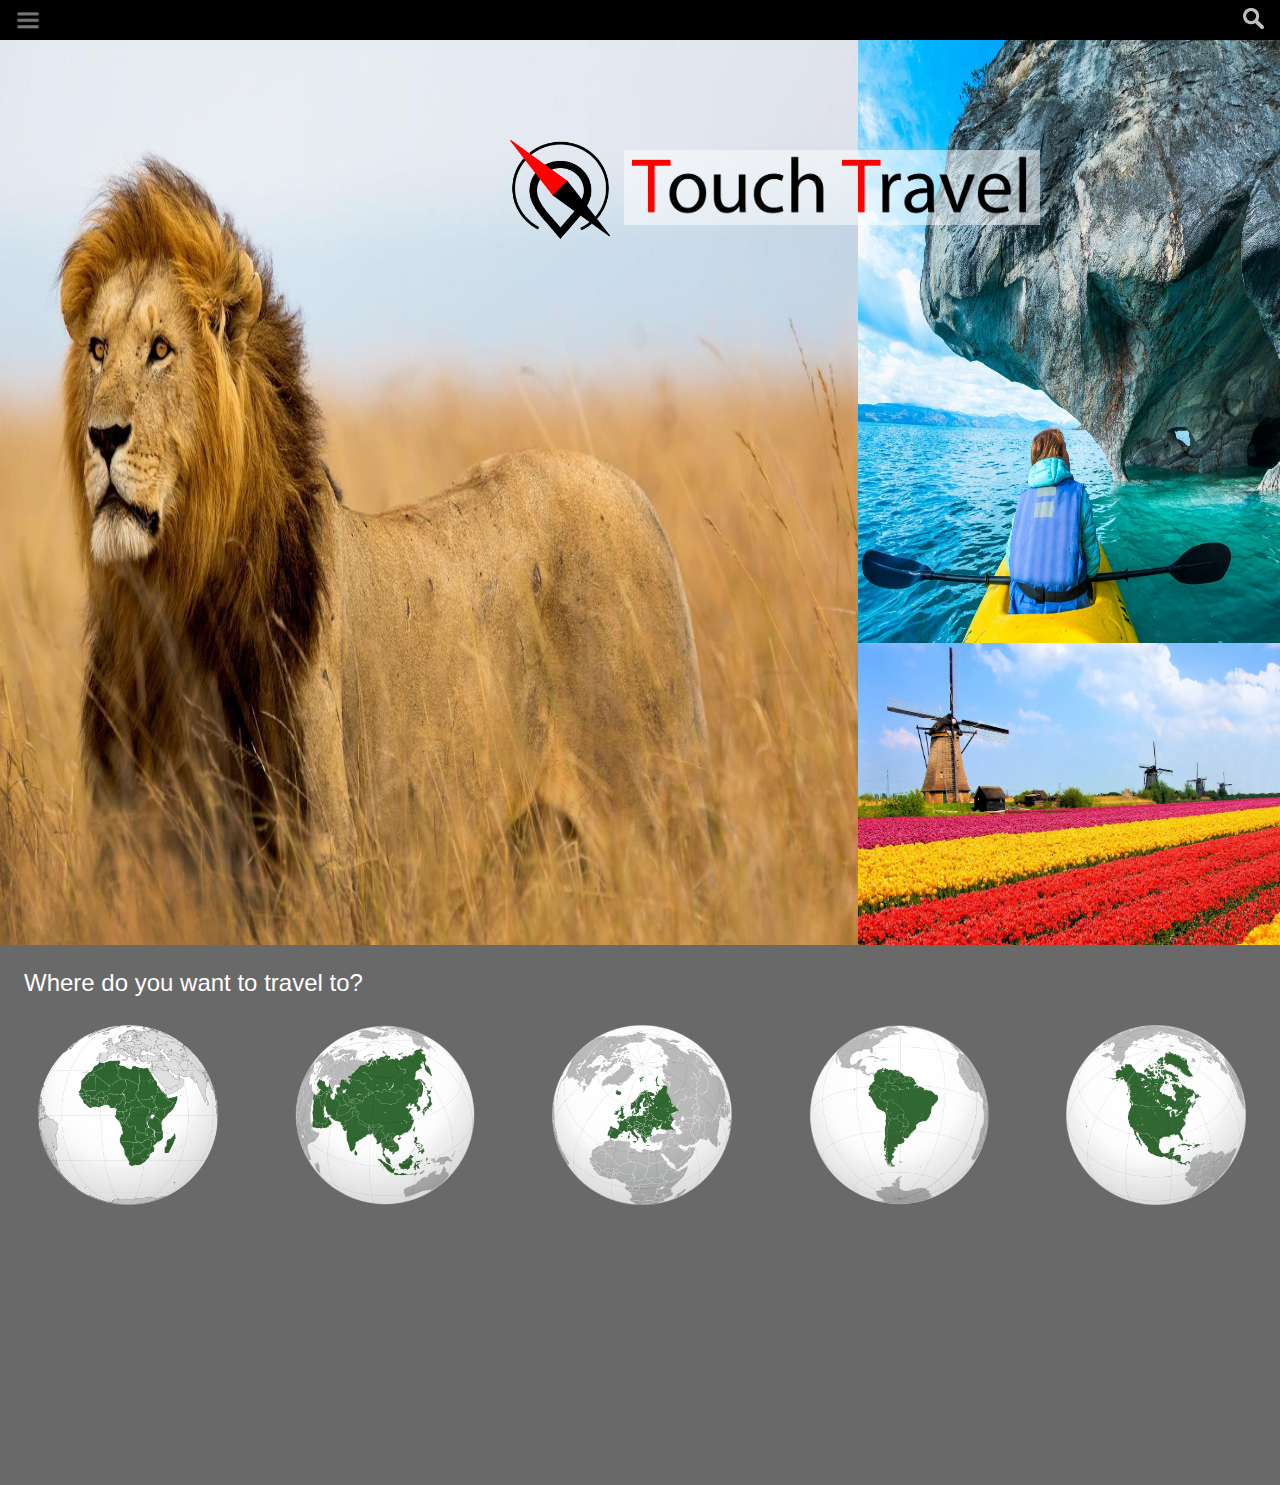
<file: Index.html>
<!DOCTYPE html>
<html lang="en">
  <head>
    <link rel="stylesheet" type="text/css" href="style.css" />
    <meta charset="UTF-8" />
    <meta http-equiv="X-UA-Compatible" content="IE=edge" />
    <meta name="viewport" content="width=device-width, initial-scale=1.0" />
    <title>Touch Travel</title>
  </head>
  <body>
    
    <header>
      <img class="loop" src="search.png" alt="" />
      <div class="menu">
        <input id="menu-toggle" type="checkbox" />
        <label for="menu-toggle">
          <img
            class="menu-size"
            src="588a64e7d06f6719692a2d11.png"
            alt="menu"
          />
        </label>
        <ul class="menu-list">
          <a href="http://127.0.0.1:5500/destinations.html"
            ><li>OUR DESTINATIONS</li></a
          >
          <li>MY BOOKINGS</li>
          <li>ABOUT US</li>
          <li>CONTACTS</li>
        </ul>
      </div>
    </header>
    <img class="header" src="Text.png" alt="text" />
    <img class="logo" src="Logo Travel.png" alt="logo" />
    <img class="kenya" src="lion.jpg" alt="kenya safari"/>
    <img class="kayaking" src="kayaking.jpeg" alt="chile kayaking"/>
    <img class="netherlands" src="netherlands.webp" alt="netherlands"/>
    <div class="globes-background"></div>
    <p class="question">Where do you want to travel to?</p>
    
    <div class="globes">
      <img class="globes-size" src="africa.png" alt="africa"/>
      <img class="globes-size" src="asia.png" alt="asia"/>
      <img class="globes-size" src="europe.png" alt="europe"/>
      <img class="globes-size" src="south-america.png" alt="south america"/>
      <img class="globes-size" src="north-america.png" alt="north-america america"/>
    
</html>
</file>
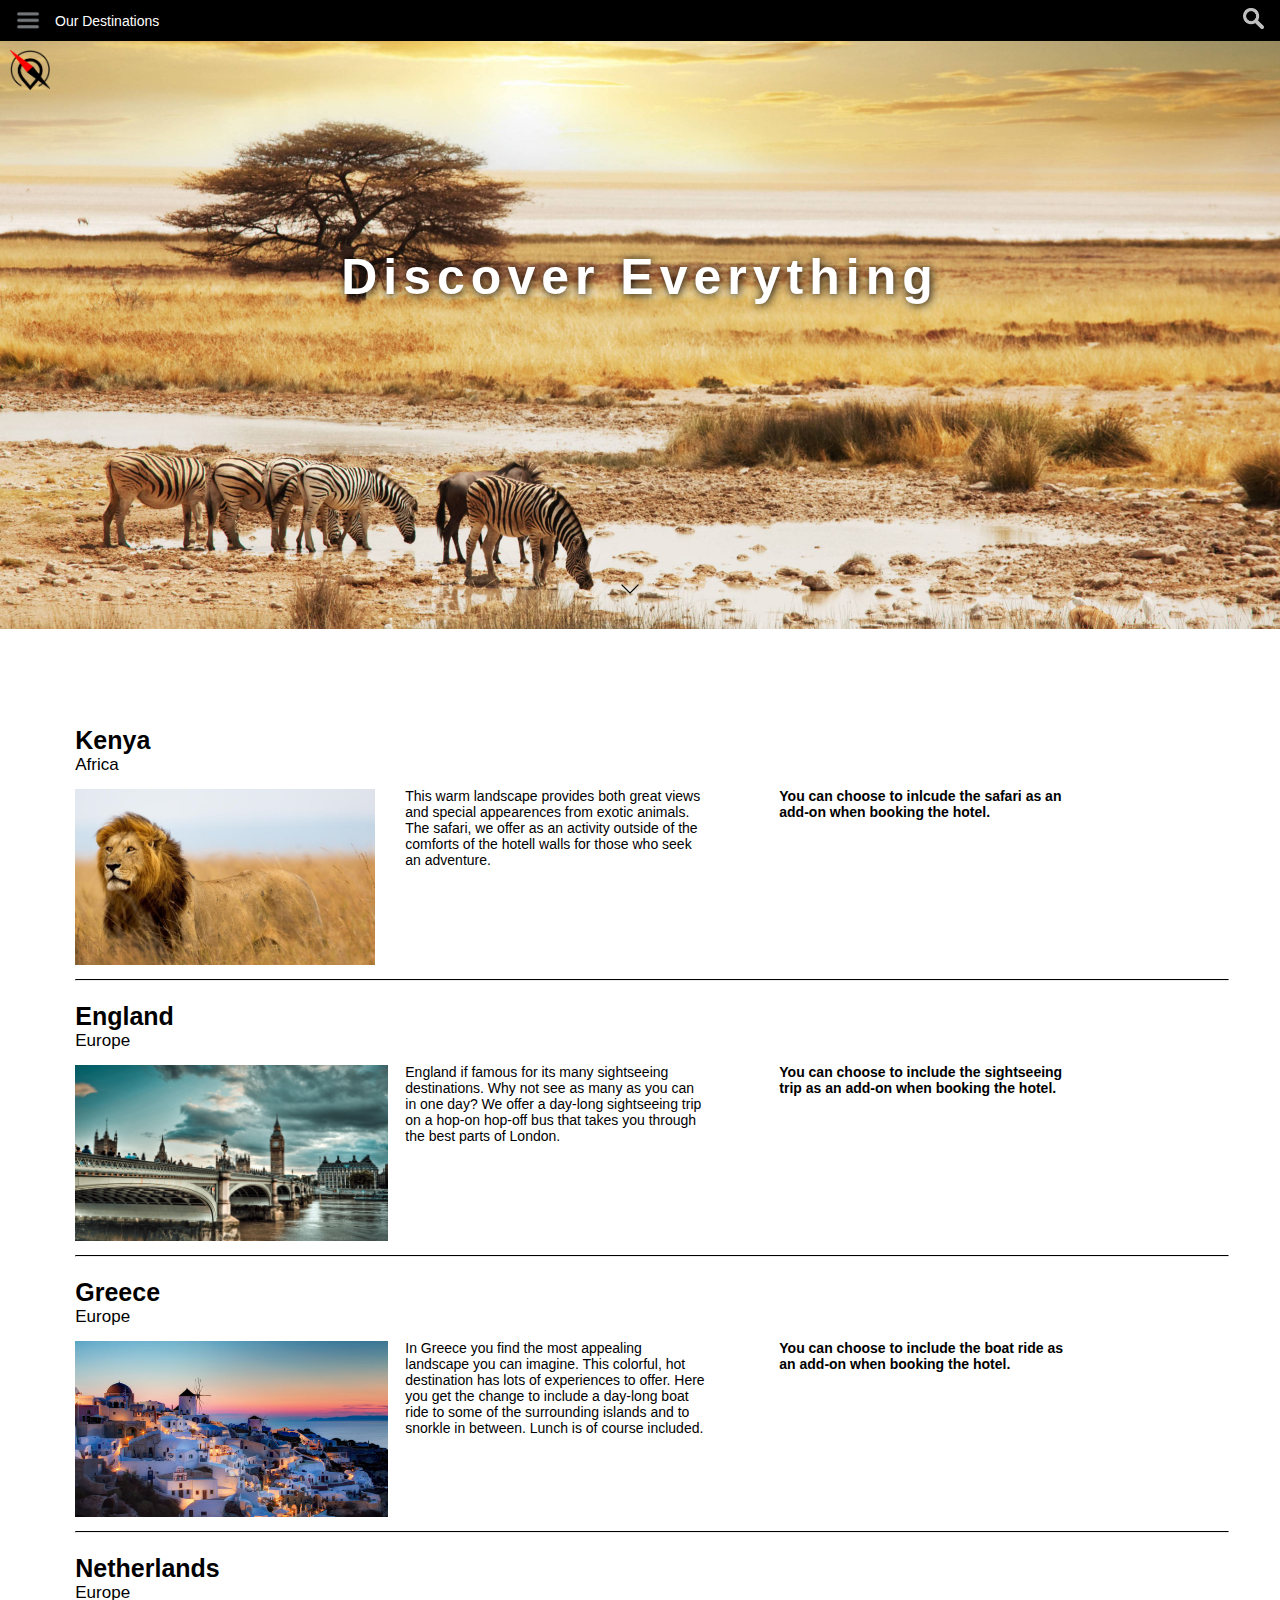
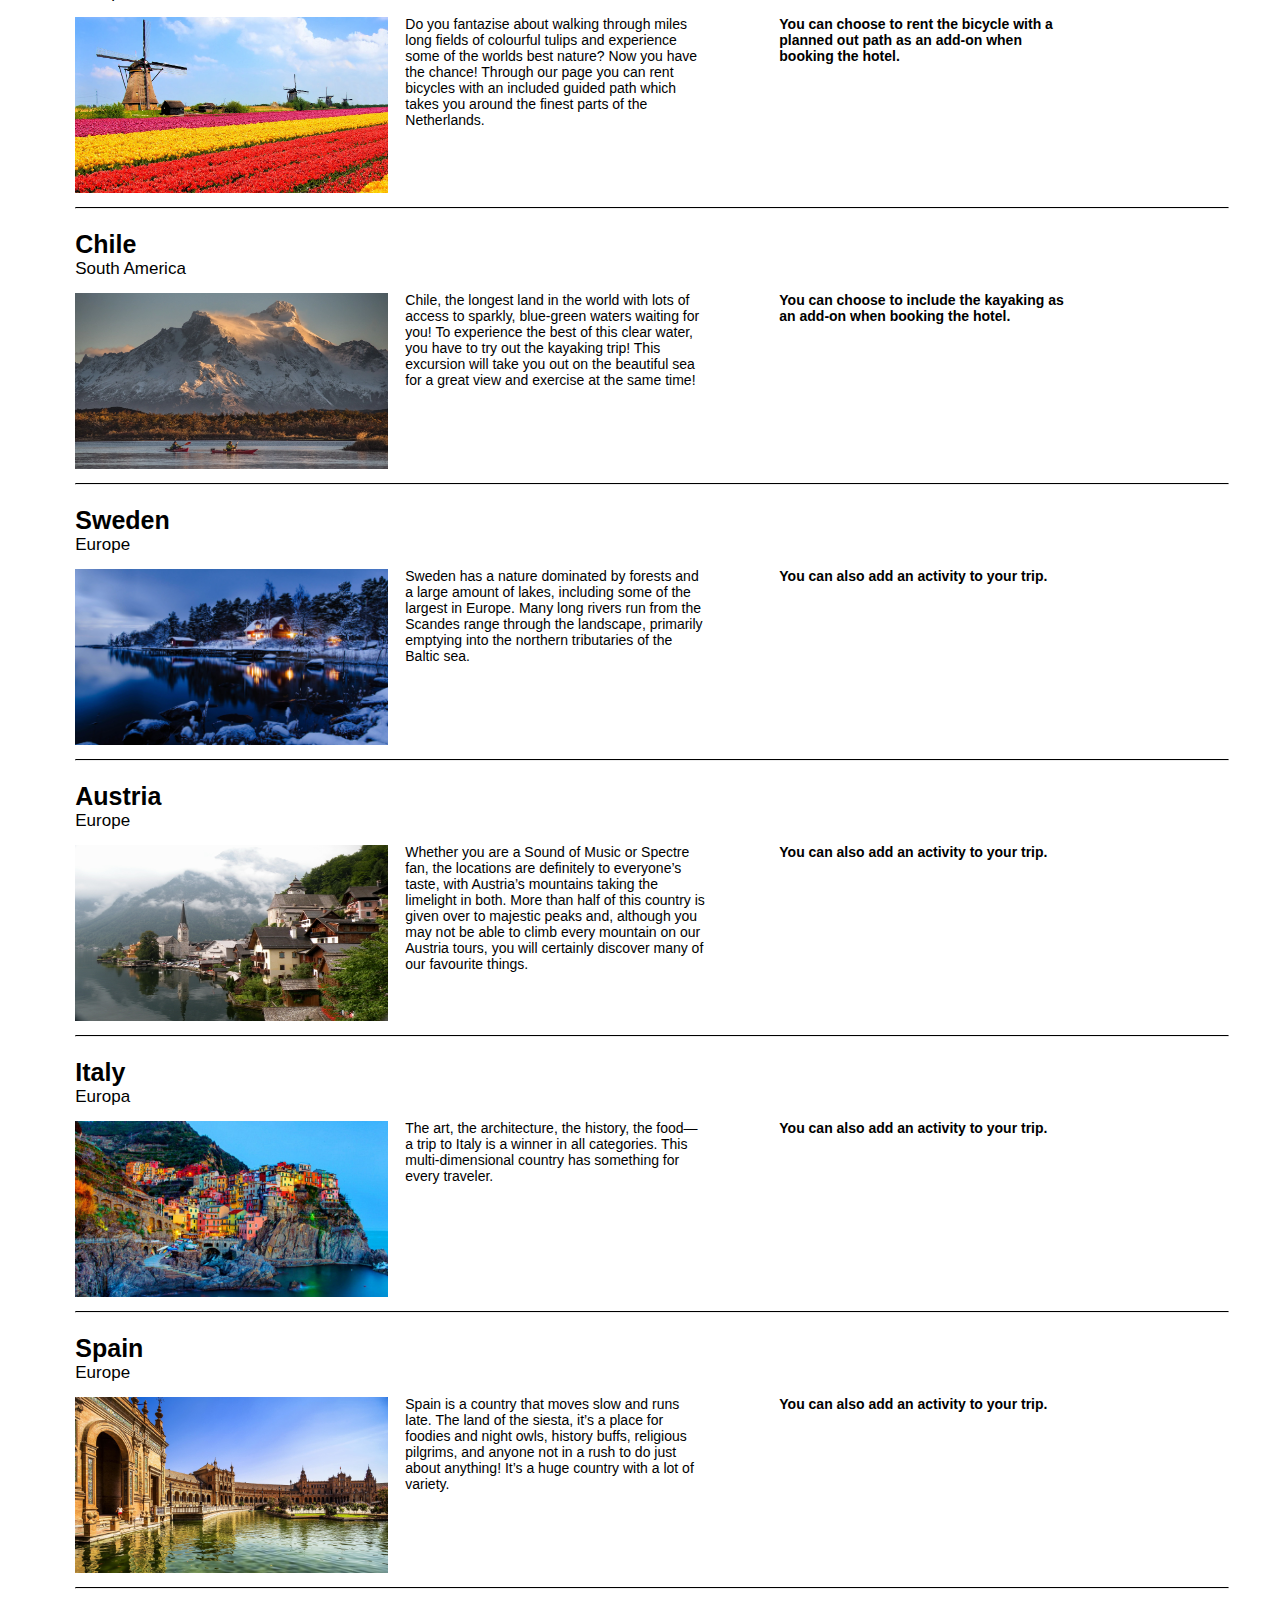
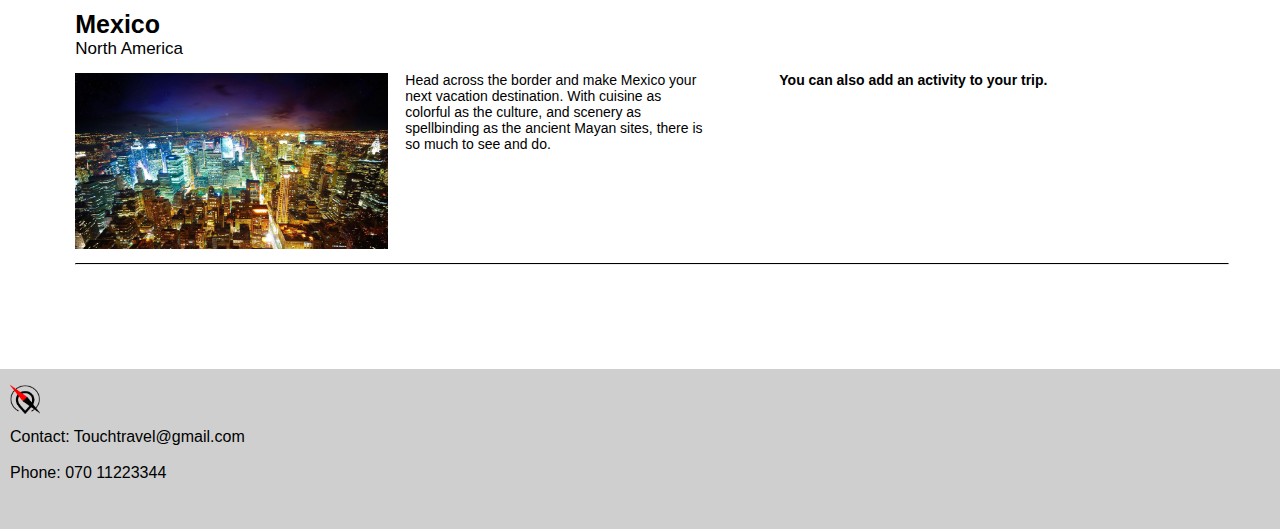
<file: destinations.html>
<!DOCTYPE html>
<html lang="en">
  <head>
    <link rel="stylesheet" href="destinationstyle.css" />
    <meta charset="UTF-8" />
    <meta http-equiv="X-UA-Compatible" content="IE=edge" />
    <meta name="viewport" content="width=device-width, initial-scale=1.0" />
    <title>Our Destinations</title>
  </head>
  <body class="body">
    <img class="logo" src="Logo Travel.png" alt="" />
    <header>
      <img class="loop" src="search.png" alt="" />
      <h2 class="headertext">Our Destinations</h2>
      <div class="menu">
        <input id="menu-toggle" type="checkbox" />
        <label for="menu-toggle">
          <img
            class="menu-size"
            src="588a64e7d06f6719692a2d11.png"
            alt="menu"
          />
        </label>
        <ul class="menu-list">
          <a href="http://127.0.0.1:5500/Index.html"><li>MAIN PAGE</li></a>
          <a href="http://127.0.0.1:5500/destinations.html"
            ><li>OUR DESTINATIONS</li></a
          >
          <li>MY BOOKINGS</li>
          <li>ABOUT US</li>
          <li>CONTACTS</li>
        </ul>
      </div>
    </header>
    <div class="discoverdiv">
      <h1 class="discover">Discover Everything</h1>
      <img class="bigimg" src="big.jpg" alt="big" />
    </div>
    <div class="arrow animated bounce" id="arrow"></div>
    <main class="Container">
      <div class="content">
        <div class="images">
          <img class="kenyaimg" src="lion.jpg" alt="kenyaimg" />
          <img class="englandimg" src="wp2244497.jpg" alt="" />
          <img class="greeceimg" src="greece 2.jpg" alt="" />
          <img class="netherlandsimg" src="netherlands.webp" alt="" />
          <img
            class="chileimg"
            src="KayakSerrano (14 of 1)_resultado.webp"
            alt=""
          />
          <img class="swedenimg" src="sweden 1.jpg" alt="" />
          <img class="austriaimg" src="austria 1.jpg" alt="" />
          <img class="italyimg" src="italy 1.jpg" alt="" />
          <img class="spainimg" src="5513571.jpg" alt="" />
          <img class="mexicoimg" src="mexico.jpg" alt="" />
        </div>
        <div class="lines">
          <hr class="line1" />
          <hr class="line2" />
          <hr class="line3" />
          <hr class="line4" />
          <hr class="line5" />
          <hr class="line6" />
          <hr class="line7" />
          <hr class="line8" />
          <hr class="line9" />
          <hr class="line10" />
        </div>
        <div class="headlines">
          <div class="l1">
            <h1 class="kenyatext">Kenya</h1>
            <h2 class="africa">Africa</h2>
          </div>
          <div class="l2">
            <h1 class="kenyatext">England</h1>
            <h2 class="africa">Europe</h2>
          </div>
          <div class="l3">
            <h1 class="kenyatext">Greece</h1>
            <h2 class="africa">Europe</h2>
          </div>
          <div class="l4">
            <h1 class="kenyatext">Netherlands</h1>
            <h2 class="africa">Europe</h2>
          </div>
          <div class="l5">
            <h1 class="kenyatext">Chile</h1>
            <h2 class="africa">South America</h2>
          </div>
          <div class="l6">
            <h1 class="kenyatext">Sweden</h1>
            <h2 class="africa">Europe</h2>
          </div>
          <div class="l7">
            <h1 class="kenyatext">Austria</h1>
            <h2 class="africa">Europe</h2>
          </div>
          <div class="l8">
            <h1 class="kenyatext">Italy</h1>
            <h2 class="africa">Europa</h2>
          </div>
          <div class="l9">
            <h1 class="kenyatext">Spain</h1>
            <h2 class="africa">Europe</h2>
          </div>
          <div class="l10">
            <h1 class="kenyatext">Mexico</h1>
            <h2 class="africa">North America</h2>
          </div>
        </div>
        <div class="kenyainfo">
          <div class="info1">
            <p>
              This warm landscape provides both great views and special
              appearences from exotic animals. The safari, we offer as an
              activity outside of the comforts of the hotell walls for those who
              seek an adventure.
            </p>
          </div>
          <div class="info2">
            <p>
              England if famous for its many sightseeing destinations. Why not
              see as many as you can in one day? We offer a day-long sightseeing
              trip on a hop-on hop-off bus that takes you through the best parts
              of London.
            </p>
          </div>
          <div class="info3">
            <p>
              In Greece you find the most appealing landscape you can imagine.
              This colorful, hot destination has lots of experiences to offer.
              Here you get the change to include a day-long boat ride to some of
              the surrounding islands and to snorkle in between. Lunch is of
              course included.
            </p>
          </div>
          <div class="info4">
            <p>
              Do you fantazise about walking through miles long fields of
              colourful tulips and experience some of the worlds best nature?
              Now you have the chance! Through our page you can rent bicycles
              with an included guided path which takes you around the finest
              parts of the Netherlands.
            </p>
          </div>
          <div class="info5">
            <p>
              Chile, the longest land in the world with lots of access to
              sparkly, blue-green waters waiting for you! To experience the best
              of this clear water, you have to try out the kayaking trip! This
              excursion will take you out on the beautiful sea for a great view
              and exercise at the same time!
            </p>
          </div>
          <div class="info6">
            <p>
              Sweden has a nature dominated by forests and a large amount of
              lakes, including some of the largest in Europe. Many long rivers
              run from the Scandes range through the landscape, primarily
              emptying into the northern tributaries of the Baltic sea.
            </p>
          </div>
          <div class="info7">
            <p>
              Whether you are a Sound of Music or Spectre fan, the locations are
              definitely to everyone’s taste, with Austria’s mountains taking
              the limelight in both. More than half of this country is given
              over to majestic peaks and, although you may not be able to climb
              every mountain on our Austria tours, you will certainly discover
              many of our favourite things.
            </p>
          </div>
          <div class="info8">
            <p>
              The art, the architecture, the history, the food—a trip to Italy
              is a winner in all categories. This multi-dimensional country has
              something for every traveler.
            </p>
          </div>
          <div class="info9">
            <p>
              Spain is a country that moves slow and runs late. The land of the
              siesta, it’s a place for foodies and night owls, history buffs,
              religious pilgrims, and anyone not in a rush to do just about
              anything! It’s a huge country with a lot of variety.
            </p>
          </div>
          <div class="info10">
            <p>
              Head across the border and make Mexico your next vacation
              destination. With cuisine as colorful as the culture, and scenery
              as spellbinding as the ancient Mayan sites, there is so much to
              see and do.
            </p>
          </div>
          <div class="kenyainfo2">
            <div class="choose1">
              <p>
                You can choose to inlcude the safari as an add-on when booking
                the hotel.
              </p>
            </div>
            <div class="choose2">
              <p>
                You can choose to include the sightseeing trip as an add-on when
                booking the hotel.
              </p>
            </div>
            <div class="info3">
              <p>
                You can choose to include the boat ride as an add-on when
                booking the hotel.
              </p>
            </div>
            <div class="info4">
              <p>
                You can choose to rent the bicycle with a planned out path as an
                add-on when booking the hotel.
              </p>
            </div>
            <div class="info5">
              <p>
                You can choose to include the kayaking as an add-on when booking
                the hotel.
              </p>
            </div>
            <div class="info6">
              <p>You can also add an activity to your trip.</p>
            </div>
            <div class="info7">
              <p>You can also add an activity to your trip.</p>
            </div>
            <div class="info8">
              <p>You can also add an activity to your trip.</p>
            </div>
            <div class="info9">
              <p>You can also add an activity to your trip.</p>
            </div>
            <div class="info10">
              <p>You can also add an activity to your trip.</p>
            </div>
          </div>
        </div>
        <a class="kenya" href="Kenya.html"
          ><img class="blackboxlink" src="blackbox.png" alt="blackbox"
        /></a>
        <a class="kenya" href="Kenya.html"
          ><img class="blackkenya" src="blackkenya.png" alt="blackbox"
        /></a>

        <img class="blackengland" src="blackengland.png" alt="englandblack" />
        <img class="blackgreece" src="blackgreece.png" alt="blackgreece" />
        <img class="blacknetherlands" src="netherlandsblack.png" alt="" />
        <img class="blackchile" src="chileblack.png" alt="" />
        <img class="blacksweden" src="swedenblack.png" alt="" />
        <img class="blackaustria" src="austriablack.png" alt="" />
        <img class="blackitaly" src="italyblack.png" alt="" />
        <img class="blackspain" src="spainblack.png" alt="" />
        <img class="blackmexico" src="mexicoblack.png" alt="" />
      </div>
      <div class="footer">
        <p class="contact">
          <img class="logofooter" src="Logo Travel.png" alt="logofooter" />
          <br />
          Contact: Touchtravel@gmail.com <br />
          <br />
          Phone: 070 11223344
        </p>
      </div>
    </main>
  </body>
</html>
</file>
<file: style.css>
html {
  font-family: Arial, Helvetica, sans-serif;
}

body {
  margin: 0px;
  display: grid;
  grid-template-columns: 2fr 1fr;
  grid-template-rows: 40px 2fr 1fr 200px;
  grid-template-areas:
    "header header"
    "photo otherphoto"
    "photo thirdphoto"
    "footer footer";
}

header {
  background-color: black;
  grid-area: header;
  width: 100vw;
}

.loop {
  grid-area: header;
  position: absolute;
  width: 1.3rem;
  height: 1.3rem;
  margin-top: 0.5rem;
  margin-bottom: 0.3rem;
  right: 1rem;
}

.menu-size {
  width: 1.5rem;
  height: 1.5rem;
  margin-top: 0.5rem;
  margin-bottom: 0.3rem;
  margin-left: 1rem;
}

.menu-list {
  display: none;
  position: absolute;
  width: 33vw;
  height: 100vh;
  background-color: rgba(00, 00, 00, 0.9);
  color: white;
  padding: 0.5rem;
  left: 0px;
  line-height: 30pt;
  top: 24px;
  z-index: 1;
}

li {
  margin-left: 2.5rem;
}

#menu-toggle:checked ~ .menu-list {
  display: block;
}

#menu-toggle {
  display: none;
}

.kenya {
  grid-area: photo;
  height: 100.5vh;
  width: 67vw;
}

.kayaking {
  grid-area: otherphoto;
  height: 67vh;
  width: 33vw;
}

.netherlands {
  grid-area: thirdphoto;
  height: 33.5vh;
  width: 33vw;
}

.globes-background {
  background-color: dimgray;
  grid-area: footer;
  height: 60vh;
  width: 100vw;
}

.header {
  background-color: rgba(255, 255, 255, 0.5);
  width: 400px;
  position: absolute;
  right: 240px;
  top: 150px;
  padding-left: 0.5rem;
  padding-right: 0.5rem;
}

.logo {
  width: 100px;
  position: absolute;
  right: 670px;
  top: 140px;
}
.search {
  width: 35px;
  position: absolute;
  right: 10px;
}
.hamburger {
  width: 60px;
  position: absolute;
  left: 10px;
}

.question {
  grid-area: footer;
  margin-left: 1.5rem;
  font-size: 24px;
  color: rgb(255, 255, 255);
}

.globes-size {
  width: 180px;
  height: 180px;
}

/*.globes {
  display: flex;
  justify-content: space-around;
  grid-area: footer;
  margin-top: 7%;
}

.globes-names {
  display: flex;
  justify-content: space-around;
  grid-area: footer;
  margin-top: 23%;
  color: rgb(255, 255, 255);
  font-size: 24px;
  margin-left: 2%;
}*/

.globes {
  grid-area: footer;
  margin-top: 5rem;
  display: flex;
  justify-content: space-around;
}

.logo,
.header {
  animation: slide-in 2000ms;
  animation-delay: 500ms;
}

@keyframes slide-in {
  from {
    transform: translateY(-100%);
    opacity: 0.25;
  }
  to {
    transform: translateY(0%);
    opacity: 1;
  }
}

@media screen and (min-width: 771px) and (max-width: 1000px) {
  html {
    font-size: 12px;
  }

  .logo {
    left: 260px;
  }

  .header {
    left: 380px;
  }

  .globes-size {
    width: 130px;
    height: 130px;
  }

  /*.globes {
    display: flex;
    justify-content: space-around;
    grid-area: footer;
    margin-top: 8%;
  }
  
  .globes-names {
    display: flex;
    justify-content: space-around;
    grid-area: footer;
    margin-top: 22%;
    color: rgb(255, 255, 255);
    font-size: 20px;
    margin-left: 2%;
  }*/

  .question {
    font-size: 20px;
  }

  .globes-background {
    height: 45vh;
  }
}

@media screen and (min-width: 561px) and (max-width: 770px) {
  html {
    font-size: 12px;
  }

  body {
    display: grid;
    grid-template-columns: 1fr 2fr;
    grid-template-rows: 40px 2fr 1fr 0.5fr;
    grid-template-areas:
      "header header"
      "photo photo"
      "thirdphoto otherphoto"
      "footer footer";
  }

  .kenya {
    height: 100vh;
    width: 100vw;
  }

  .kayaking {
    grid-area: otherphoto;
    height: 50vh;
    width: 66vw;
  }

  .netherlands {
    grid-area: thirdphoto;
    height: 50vh;
    width: 34vw;
  }

  .logo {
    width: 50px;
    position: absolute;
    right: 310px;
    top: 60px;
  }

  .header {
    right: 235px;
    width: 200px;
    position: absolute;
    right: 90px;
    top: 65px;
  }

  .question {
    font-size: 20px;
    margin-top: 3%;
  }

  .globes-size {
    width: 100px;
    height: 100px;
  }

  .globes {
    display: flex;
    justify-content: space-around;
    grid-area: footer;
    margin-top: 10%;
  }

  .globes-background {
    height: 30vh;
  }
}

@media screen and (max-width: 560px) {
  html {
    font-size: 12px;
  }

  body {
    display: grid;
    grid-template-columns: 1fr 2fr;
    grid-template-rows: 40px 2fr 1fr 0.5fr;
    grid-template-areas:
      "header header"
      "photo photo"
      "thirdphoto otherphoto"
      "footer footer";
  }

  .kenya {
    height: 100vh;
    width: 100vw;
  }

  .kayaking {
    grid-area: otherphoto;
    height: 50vh;
    width: 66vw;
  }

  .netherlands {
    grid-area: thirdphoto;
    height: 50vh;
    width: 34vw;
  }

  .logo {
    width: 50px;
    position: absolute;
    right: 310px;
    top: 60px;
  }

  .header {
    right: 235px;
    width: 200px;
    position: absolute;
    right: 90px;
    top: 65px;
  }

  .question {
    font-size: 14px;
    margin-top: 3%;
  }

  .globes-size {
    width: 60px;
    height: 60px;
  }

  /*.globes {
    display: flex;
    justify-content: space-around;
    grid-area: footer;
    margin-top: 10%;
  }

  .globes-names {
    display: flex;
    justify-content: space-around;
    grid-area: footer;
    margin-top: 20%;
    color: rgb(255, 255, 255);
    font-size: 20px;
    margin-left: 2%;
  }*/

  .globes-background {
    height: 25vh;
  }
}
</file>
<file: destinationstyle.css>
html {
  font-family: Arial, Helvetica, sans-serif;
}

body {
  margin: 0;
}
header {
  background-color: black;
  grid-area: header;
  width: 100%;
}
.bigimg {
  width: 100%;
}

/*this is the code for the arrow*/
@-moz-keyframes bounce {
  0%,
  20%,
  50%,
  80%,
  100% {
    -moz-transform: translateY(0);
    transform: translateY(0);
  }
  40% {
    -moz-transform: translateY(-30px);
    transform: translateY(-30px);
  }
  60% {
    -moz-transform: translateY(-15px);
    transform: translateY(-15px);
  }
}
@-webkit-keyframes bounce {
  0%,
  20%,
  50%,
  80%,
  100% {
    -webkit-transform: translateY(0);
    transform: translateY(0);
  }
  40% {
    -webkit-transform: translateY(-30px);
    transform: translateY(-30px);
  }
  60% {
    -webkit-transform: translateY(-15px);
    transform: translateY(-15px);
  }
}
@keyframes bounce {
  0%,
  20%,
  50%,
  80%,
  100% {
    -moz-transform: translateY(0);
    -ms-transform: translateY(0);
    -webkit-transform: translateY(0);
    transform: translateY(0);
  }
  40% {
    -moz-transform: translateY(-30px);
    -ms-transform: translateY(-30px);
    -webkit-transform: translateY(-30px);
    transform: translateY(-30px);
  }
  60% {
    -moz-transform: translateY(-15px);
    -ms-transform: translateY(-15px);
    -webkit-transform: translateY(-15px);
    transform: translateY(-15px);
  }
}

.arrow {
  position: relative;
  bottom: 50px;
  left: 50%;
  margin-left: -20px;
  width: 20px;
  height: 20px;
  background-image: url([data-uri]);
  background-size: contain;
}

.bounce {
  -moz-animation: bounce 2s infinite;
  -webkit-animation: bounce 2s infinite;
  animation: bounce 2s infinite;
}

.fade {
  opacity: 0;
  transition: 1s all ease-out;
}
/*it ends here*/

.logo {
  position: absolute;
  width: 40px;
  margin-top: 50px;
  margin-left: 10px;
}
.logofooter {
  position: relative;
  width: 30px;
  margin-bottom: 10px;
}
.discover {
  position: absolute;
  margin-top: 30vh;
  font-family: Arial, Helvetica, sans-serif;
  font-weight: bold;
  font-size: 60px;
  color: white;
  text-shadow: 1px 1px 10px #000;
  letter-spacing: 6px;
}
.discoverdiv {
  display: flex;
  justify-content: center;
}
/*.discover {
  position: absolute;
  font-family: Arial, Helvetica, sans-serif;
  font-weight: bold;
  font-size: 60px;
  color: white;
  margin-left: 27.5vw;
  margin-top: 30vh;
  text-shadow: 1px 1px 10px #000;
}*/
.loop {
  grid-area: header;
  position: absolute;
  width: 1.3rem;
  height: 1.3rem;
  margin-top: 0.5rem;
  margin-bottom: 0.3rem;
  right: 1rem;
}
.headertext {
  font-family: Arial, Helvetica, sans-serif;
  color: #fff;
  position: absolute;
  font-size: 14px;
  left: 55px;
  top: 1px;
  font-weight: lighter;
}
.menu-size {
  width: 1.5rem;
  height: 1.5rem;
  margin-top: 0.5rem;
  margin-bottom: 0.3rem;
  margin-left: 1rem;
}

.menu-list {
  display: none;
  position: absolute;
  width: 33vw;
  height: 100vh;
  background-color: rgba(00, 00, 00, 0.9);
  color: white;
  padding: 0.5rem;
  left: 0px;
  line-height: 30pt;
  top: 24px;
  z-index: 1;
}

li {
  margin-left: 2.5rem;
}

#menu-toggle:checked ~ .menu-list {
  display: block;
}

#menu-toggle {
  display: none;
}
.Container {
  display: grid;
  grid-template-columns: 1fr 15fr 1fr;
  grid-template-rows: 40px 180rem 10rem;
  grid-template-areas:
    "header header header"
    ". content ."
    "footer footer footer";
}

.kenyatext {
  font-size: 25px;
  font-family: Arial, Helvetica, sans-serif;
  height: 13px;
  color: #000;
}
.africa {
  font-size: 17px;
  font-family: sans-serif;
  font-weight: lighter;
}
.our {
  color: white;
  font-size: 14px;
  font-family: Arial, Helvetica, sans-serif;
  font-weight: lighter;
  margin-left: 12px;
  margin-top: 13px;
}
.header {
  grid-area: header;
  background-color: black;
  width: 100%;
  display: flex;
  flex-direction: row;
}

.search {
  width: 35px;
  position: absolute;
  right: 10px;
}
.hamburger {
  width: 1.5rem;
  height: 1.5rem;
  margin-top: 0.5rem;
  margin-bottom: 0.3rem;
  margin-left: 1rem;
}
.blackboxlink {
  position: absolute;
  width: 80px;
  height: 45px;
  margin-top: 40px;
  opacity: 0%;
}
.blackkenya {
  opacity: 00%;
  position: absolute;
  margin-top: 100px;
  height: 176px;
  width: 300px;
}
.blackgreece {
  opacity: 0%;
  position: absolute;
  margin-top: 652px;
  height: 176px;
  width: 313px;
}
.blackengland {
  opacity: 00%;
  position: absolute;
  margin-top: 376px;
  height: 176px;
  width: 313px;
}
.blacknetherlands {
  opacity: 00%;
  position: absolute;
  margin-top: 928px;
  height: 176px;
  width: 313px;
}
.blackchile {
  opacity: 00%;
  position: absolute;
  margin-top: 1204px;
  height: 176px;
  width: 313px;
}
.blacksweden {
  opacity: 00%;
  position: absolute;
  margin-top: 1480px;
  height: 176px;
  width: 313px;
}
.blackaustria {
  opacity: 00%;
  position: absolute;
  margin-top: 1756px;
  height: 176px;
  width: 313px;
}
.blackitaly {
  opacity: 00%;
  position: absolute;
  margin-top: 2032px;
  height: 176px;
  width: 313px;
}
.blackspain {
  opacity: 00%;
  position: absolute;
  margin-top: 2308px;
  height: 176px;
  width: 313px;
}
.blackmexico {
  opacity: 00%;
  position: absolute;
  margin-top: 2585px;
  height: 176px;
  width: 313px;
}

.blackkenya:hover {
  animation-name: hovercountry;
  animation-duration: 0.5s;
  animation-timing-function: ease-in-out;
  animation-delay: 0s;
  animation-fill-mode: forwards;
}
.blackengland:hover {
  animation-name: hovercountry;
  animation-duration: 0.5s;
  animation-timing-function: ease-in-out;
  animation-delay: 0s;
  animation-fill-mode: forwards;
}
.blackgreece:hover {
  animation-name: hovercountry;
  animation-duration: 0.5s;
  animation-timing-function: ease-in-out;
  animation-delay: 0s;
  animation-fill-mode: forwards;
}
.blacknetherlands:hover {
  animation-name: hovercountry;
  animation-duration: 0.5s;
  animation-timing-function: ease-in-out;
  animation-delay: 0s;
  animation-fill-mode: forwards;
}
.blackchile:hover {
  animation-name: hovercountry;
  animation-duration: 0.5s;
  animation-timing-function: ease-in-out;
  animation-delay: 0s;
  animation-fill-mode: forwards;
}
.blacksweden:hover {
  animation-name: hovercountry;
  animation-duration: 0.5s;
  animation-timing-function: ease-in-out;
  animation-delay: 0s;
  animation-fill-mode: forwards;
}
.blackaustria:hover {
  animation-name: hovercountry;
  animation-duration: 0.5s;
  animation-timing-function: ease-in-out;
  animation-delay: 0s;
  animation-fill-mode: forwards;
}
.blackitaly:hover {
  animation-name: hovercountry;
  animation-duration: 0.5s;
  animation-timing-function: ease-in-out;
  animation-delay: 0s;
  animation-fill-mode: forwards;
}
.blackspain:hover {
  animation-name: hovercountry;
  animation-duration: 0.5s;
  animation-timing-function: ease-in-out;
  animation-delay: 0s;
  animation-fill-mode: forwards;
}
.blackmexico:hover {
  animation-name: hovercountry;
  animation-duration: 0.5s;
  animation-timing-function: ease-in-out;
  animation-delay: 0s;
  animation-fill-mode: forwards;
}
@keyframes hovercountry {
  0% {
    opacity: 0%;
  }
  100% {
    opacity: 63%;
  }
}
.kenyaimg {
  position: relative;
  height: 176px;
  width: 300px;
}
.englandimg {
  position: relative;
  height: 176px;
  width: auto;
}
.greeceimg {
  position: relative;
  height: 176px;
  width: auto;
}
.netherlandsimg {
  position: relative;
  height: 176px;
  width: auto;
}
.chileimg {
  position: relative;
  height: 176px;
  width: auto;
}
.swedenimg {
  position: relative;
  height: 176px;
  width: auto;
}
.austriaimg {
  position: relative;
  height: 176px;
  width: auto;
}
.italyimg {
  position: relative;
  height: 176px;
  width: auto;
}
.spainimg {
  position: relative;
  height: 176px;
  width: auto;
}
.mexicoimg {
  position: relative;
  height: 176px;
  width: auto;
}
.l1 {
  height: 176px;
}
.l2 {
  height: 176px;
}
.l3 {
  height: 176px;
}
.l4 {
  height: 176px;
}
.l5 {
  height: 176px;
}
.l6 {
  height: 176px;
}
.l7 {
  height: 176px;
}
.l8 {
  height: 176px;
}
.l9 {
  height: 176px;
}
.l10 {
  height: 176px;
}
.info1 {
  height: 176px;
}
.info2 {
  height: 176px;
}
.info3 {
  height: 176px;
}
.info4 {
  height: 176px;
}
.info5 {
  height: 176px;
}
.info6 {
  height: 176px;
}
.info7 {
  height: 176px;
}
.info8 {
  height: 176px;
}
.info9 {
  height: 176px;
}
.info10 {
  height: 176px;
}
.choose1 {
  height: 176px;
}
.choose2 {
  height: 176px;
}
.choose3 {
  height: 176px;
}
.choose4 {
  height: 176px;
}
.choose5 {
  height: 176px;
}
.choose6 {
  height: 176px;
}
.choose7 {
  height: 176px;
}
.choose8 {
  height: 176px;
}
.choose9 {
  height: 176px;
}
.choose10 {
  height: 176px;
}
.images {
  position: absolute;
  display: flex;
  flex-direction: column;
  gap: 100px;
  padding-top: 100px;
}
.headlines {
  position: absolute;
  display: flex;
  flex-direction: column;
  gap: 100px;
  padding-top: 20px;
}
.kenyainfo {
  position: absolute;
  display: flex;
  flex-direction: column;
  gap: 100px;
  font-size: 14px;
  font-family: sans-serif;
  font-weight: lighter;
  padding-top: 85px;
  padding-left: 330px;
  width: 300px;
}
.kenyainfo2 {
  position: absolute;
  display: flex;
  flex-direction: column;
  gap: 100px;
  width: 300px;
  font-size: 14px;
  font-family: sans-serif;
  font-weight: bold;
  left: 55vw;
}
/*https://www.w3schools.com/howto/howto_css_style_hr.asp*/
.line1 {
  position: absolute;
  border-top: 1px solid #000000;
  width: 90vw;
  margin-top: 290px;
}
.line2 {
  position: absolute;
  border-top: 1px solid #000000;
  width: 90vw;
  margin-top: 566px;
}
.line2 {
  position: absolute;
  border-top: 1px solid #000000;
  width: 90vw;
  margin-top: 566px;
}
.line3 {
  position: absolute;
  border-top: 1px solid #000000;
  width: 90vw;
  margin-top: 842px;
}
.line4 {
  position: absolute;
  border-top: 1px solid #000000;
  width: 90vw;
  margin-top: 1118px;
}
.line5 {
  position: absolute;
  border-top: 1px solid #000000;
  width: 90vw;
  margin-top: 1394px;
}
.line6 {
  position: absolute;
  border-top: 1px solid #000000;
  width: 90vw;
  margin-top: 1670px;
}
.line7 {
  position: absolute;
  border-top: 1px solid #000000;
  width: 90vw;
  margin-top: 1946px;
}
.line8 {
  position: absolute;
  border-top: 1px solid #000000;
  width: 90vw;
  margin-top: 2222px;
}
.line9 {
  position: absolute;
  border-top: 1px solid #000000;
  width: 90vw;
  margin-top: 2498px;
}
.line10 {
  position: absolute;
  border-top: 1px solid #000000;
  width: 90vw;
  margin-top: 2774px;
}
.content {
  grid-area: content;
  background-color: rgb(255, 255, 255);
}

.footer {
  grid-area: footer;
  background-color: rgba(207, 207, 207);
}
.contact {
  margin-left: 10px;
}
@media only screen and (max-width: 1700px) {
  .discover {
    margin-top: 27vh;
  }
}
@media only screen and (max-width: 1500px) {
  .discover {
    margin-top: 25vh;
  }
}
@media only screen and (max-width: 1400px) {
  .discover {
    margin-top: 23vh;
    font-size: 50px;
  }
}
@media only screen and (max-width: 1250px) {
  .discover {
    margin-top: 20vh;
    font-size: 50px;
  }
}
@media only screen and (max-width: 1000px) {
  .discover {
    margin-top: 15vh;
    font-size: 40px;
  }
}
@media only screen and (max-width: 750px) {
  .discover {
    margin-top: 10vh;
    font-size: 30px;
  }
}
@media only screen and (max-width: 550px) {
  .discover {
    margin-top: 9vh;
    font-size: 20px;
  }
}
@media only screen and (max-width: 1145px) {
  .kenyainfo2 {
    position: absolute;
    display: flex;
    flex-direction: column;
    gap: 100px;
    width: 300px;
    font-size: 14px;
    font-family: sans-serif;
    font-weight: bold;
    left: 330px;
    top: 200px;
  }
}
@media only screen and (max-width: 800px) {
  .kenyatext {
    font-size: 20px;
    font-family: Arial, Helvetica, sans-serif;
    height: 13px;
    padding-top: 13px;
  }
  .kenyainfo {
    font-size: 12px;
  }
  .kenyainfo2 {
    font-size: 12px;
  }
  .blackboxlink {
    position: absolute;
    width: 60px;
    height: 45px;
    margin-top: 47px;
    opacity: 0%;
  }
}
@media only screen and (max-width: 700px) {
  .kenyatext {
  }
  .kenyainfo {
    position: absolute;
    display: flex;
    flex-direction: column;
    gap: 100px;
    font-family: sans-serif;
    font-weight: lighter;
    padding-top: 90px;
    padding-left: 50vw;
    width: 250px;
    font-size: 11px;
  }
  .kenyainfo2 {
    position: absolute;
    display: flex;
    flex-direction: column;
    gap: 100px;
    width: 250px;
    font-family: sans-serif;
    font-weight: bold;
    left: 50vw;
    font-size: 11px;
  }
  .images {
    position: absolute;
    display: flex;
    flex-direction: column;
    gap: 127px;
    padding-top: 100px;
    left: 6vw;
  }
  .kenyaimg {
    width: 250px;
    height: auto;
  }
  .englandimg {
    position: relative;
    height: auto;
    width: 250px;
  }
  .greeceimg {
    position: relative;
    height: auto;
    width: 250px;
  }
  .netherlandsimg {
    position: relative;
    height: auto;
    width: 250px;
  }
  .chileimg {
    position: relative;
    height: auto;
    width: 250px;
  }
  .swedenimg {
    position: relative;
    height: auto;
    width: 250px;
  }
  .austriaimg {
    position: relative;
    height: 150px;
    width: auto;
  }
  .italyimg {
    position: relative;
    height: auto;
    width: 250px;
  }
  .spainimg {
    position: relative;
    height: auto;
    width: 250px;
  }
  .mexicoimg {
    position: relative;
    height: auto;
    width: 250px;
  }
  .blackkenya {
    opacity: 00%;
    position: absolute;
    margin-top: 100px;
    height: 148px;
    width: 250px;
  }
  .blackgreece {
    opacity: 0%;
    position: absolute;
    margin-top: 660px;
    height: 155px;
    width: 251px;
  }
  .blackengland {
    opacity: 00%;
    position: absolute;
    margin-top: 376px;
    height: 155px;
    width: 250px;
  }
  .blacknetherlands {
    opacity: 00%;
    position: absolute;
    margin-top: 942px;
    height: 142px;
    width: 251px;
  }
  .blackchile {
    opacity: 00%;
    position: absolute;
    margin-top: 1210px;
    height: 167px;
    width: 250px;
  }
  .blacksweden {
    opacity: 00%;
    position: absolute;
    margin-top: 1504px;
    height: 155px;
    width: 250px;
  }
  .blackaustria {
    opacity: 00%;
    position: absolute;
    margin-top: 1788px;
    height: 150px;
    width: 250px;
  }
  .blackitaly {
    opacity: 00%;
    position: absolute;
    margin-top: 2064px;
    height: 141px;
    width: 251px;
  }
  .blackspain {
    opacity: 00%;
    position: absolute;
    margin-top: 2332px;
    height: 140px;
    width: 250px;
  }
  .blackmexico {
    opacity: 00%;
    position: absolute;
    margin-top: 2599px;
    height: 157px;
    width: 250px;
  }
}
@media only screen and (max-width: 570px) {
  .kenyatext {
  }
  .kenyainfo {
    display: flex;
    flex-direction: column;
    gap: 100px;
    font-family: sans-serif;
    font-weight: lighter;
    justify-content: center;
    width: 200px;
    font-size: 10px;
  }
  .kenyainfo2 {
    position: absolute;
    display: flex;
    flex-direction: column;
    gap: 110px;
    width: 200px;
    font-family: sans-serif;
    font-weight: bold;
    margin-right: 13vw;
    top: 26vh;
    font-size: 10px;
  }
  .images {
    position: absolute;
    display: flex;
    flex-direction: column;
    justify-content: center;
    gap: 157px;
  }
  .kenyaimg {
    width: 200px;
    height: auto;
  }
  .englandimg {
    position: relative;
    height: auto;
    width: 200px;
  }
  .greeceimg {
    position: relative;
    height: auto;
    width: 200px;
  }
  .netherlandsimg {
    position: relative;
    height: auto;
    width: 200px;
  }
  .chileimg {
    position: relative;
    height: auto;
    width: 200px;
  }
  .swedenimg {
    position: relative;
    height: auto;
    width: 200px;
  }
  .austriaimg {
    position: relative;
    height: 100px;
    width: auto;
  }
  .italyimg {
    position: relative;
    height: auto;
    width: 200px;
  }
  .spainimg {
    position: relative;
    height: auto;
    width: 200px;
  }
  .mexicoimg {
    position: relative;
    height: auto;
    width: 200px;
  }
  .blackkenya {
    opacity: 00%;
    position: absolute;
    margin-top: 100px;
    height: 118px;
    width: 201px;
  }
  .blackgreece {
    opacity: 0%;
    position: absolute;
    margin-top: 657px;
    height: 125px;
    width: 200px;
  }
  .blackengland {
    opacity: 00%;
    position: absolute;
    margin-top: 376px;
    height: 125px;
    width: 200px;
  }
  .blacknetherlands {
    opacity: 00%;
    position: absolute;
    margin-top: 940px;
    height: 113px;
    width: 200px;
  }
  .blackchile {
    opacity: 00%;
    position: absolute;
    margin-top: 1210px;
    height: 134px;
    width: 200px;
  }
  .blacksweden {
    opacity: 00%;
    position: absolute;
    margin-top: 1500px;
    height: 125px;
    width: 200px;
  }
  .blackaustria {
    opacity: 00%;
    position: absolute;
    margin-top: 1782px;
    height: 100px;
    width: 200px;
  }
  .blackitaly {
    opacity: 00%;
    position: absolute;
    margin-top: 2039px;
    height: 112px;
    width: 200px;
  }
  .blackspain {
    opacity: 00%;
    position: absolute;
    margin-top: 2309px;
    height: 112px;
    width: 200px;
  }
  .blackmexico {
    opacity: 00%;
    position: absolute;
    margin-top: 2580px;
    height: 123px;
    width: 200px;
  }
}
</file>
